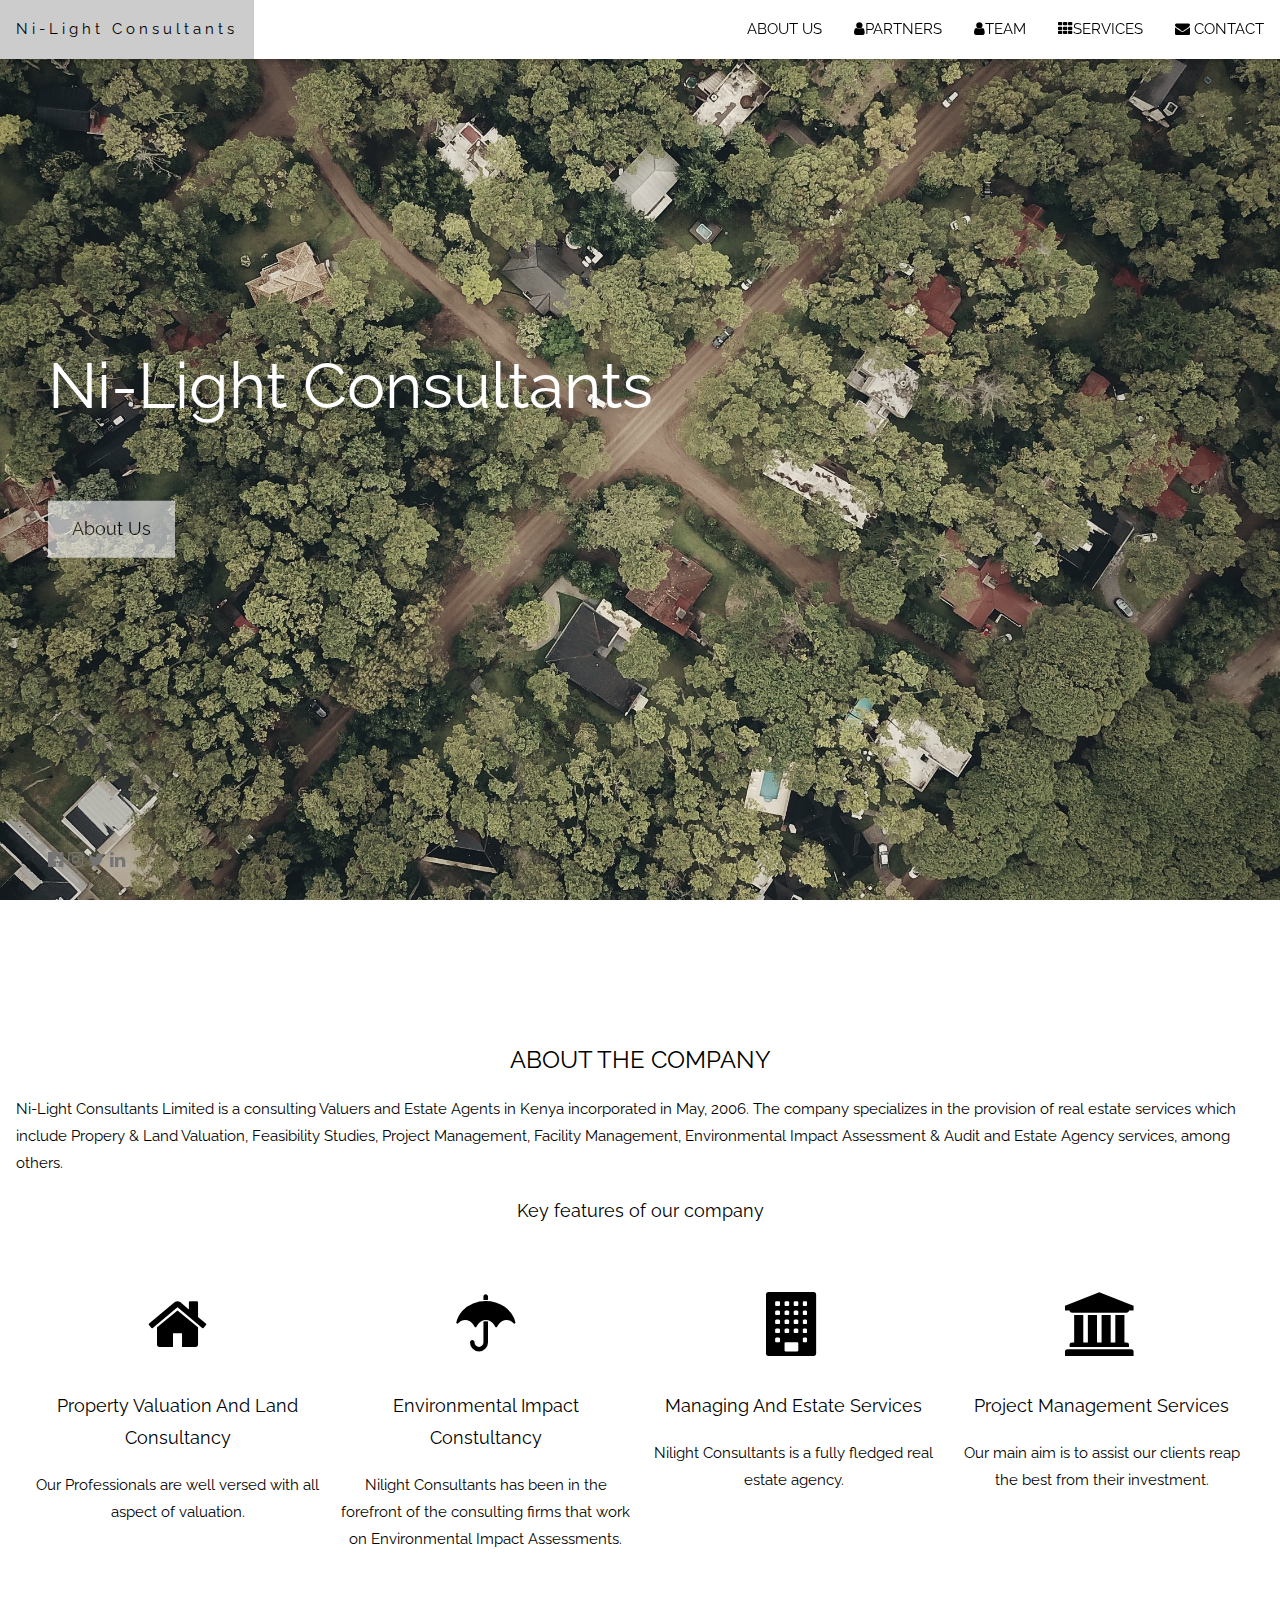
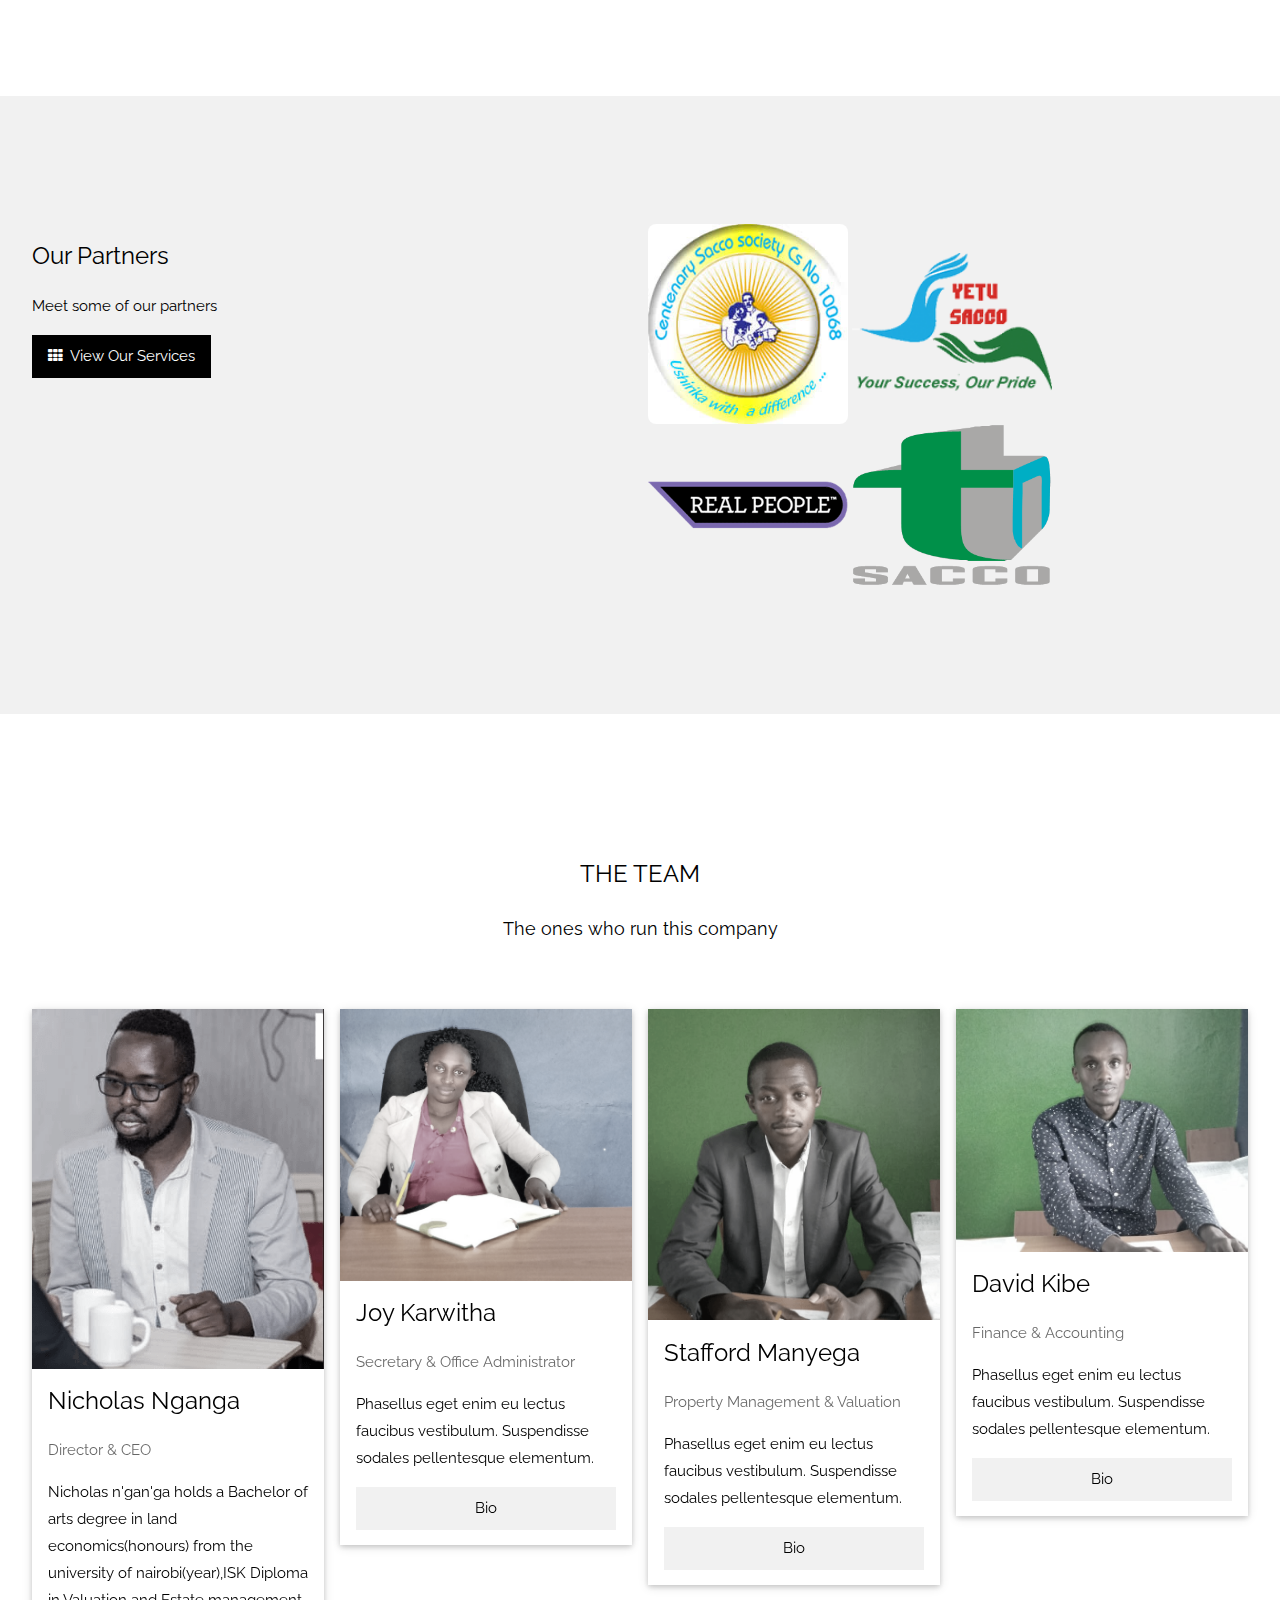
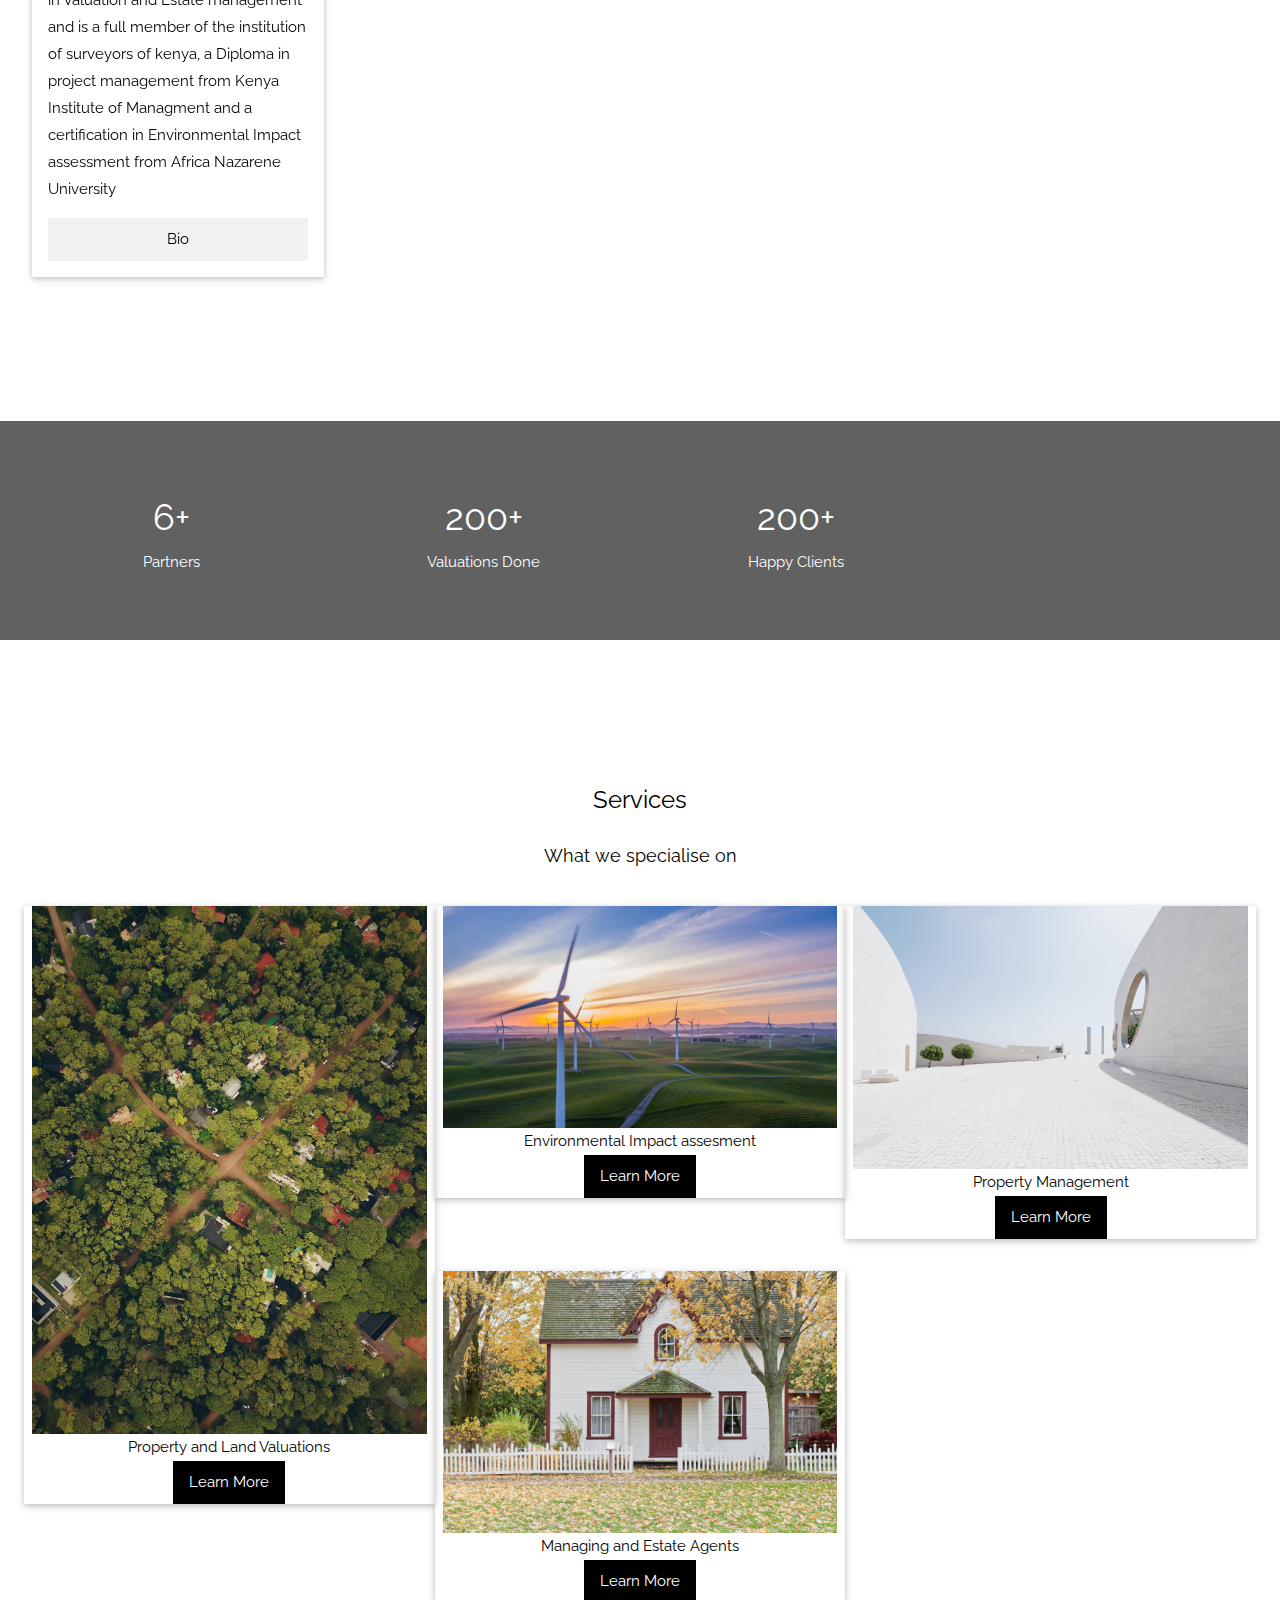
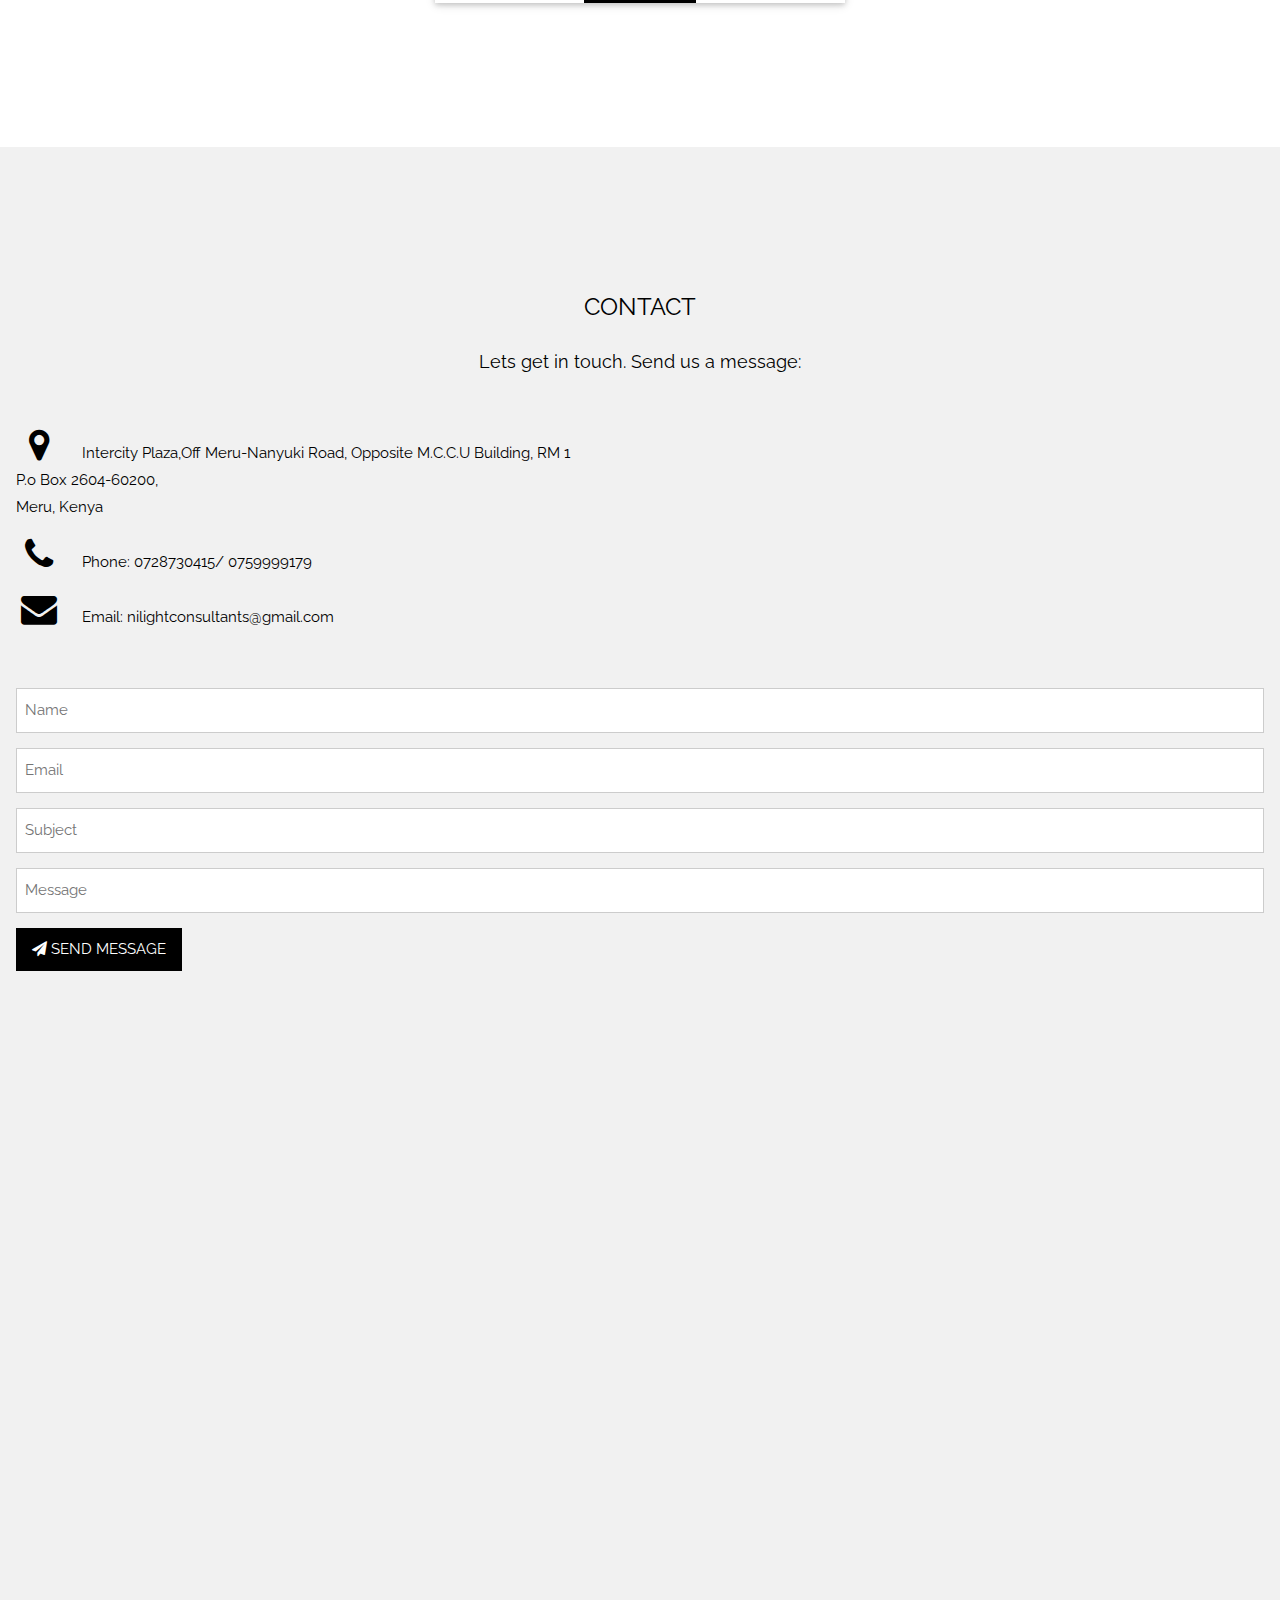
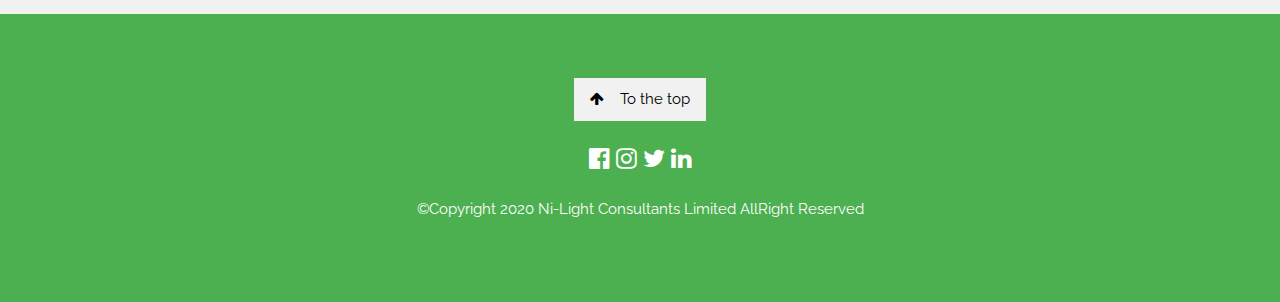
<file: index.html>
<!DOCTYPE html>
<html>
<title>Ni-Light Consultants</title>
<meta charset="UTF-8">
<meta name="viewport" content="width=device-width, initial-scale=1">
<link rel="stylesheet" href="https://www.w3schools.com/w3css/4/w3.css">
<link rel="stylesheet" href="https://fonts.googleapis.com/css?family=Raleway">
<link rel="stylesheet" href="https://cdnjs.cloudflare.com/ajax/libs/font-awesome/4.7.0/css/font-awesome.min.css">
<link rel="stylesheet" href="main.css">
<body>

<!-- Navbar (sit on top) -->
<div class="w3-top">
  <div class="w3-bar w3-white w3-card" id="myNavbar">
    <a href="#home" class="w3-bar-item w3-button w3-wide">Ni-Light Consultants</a>
    <!-- Right-sided navbar links -->
    <div class="w3-right w3-hide-small">
      <a href="#about" class="w3-bar-item w3-button">ABOUT US</a>
      <a href="#partners" class="w3-bar-item w3-button"><i class="fa fa-user"></i>PARTNERS</a>
      <a href="#team" class="w3-bar-item w3-button"><i class="fa fa-user"></i>TEAM</a>
      <a href="#work" class="w3-bar-item w3-button"><i class="fa fa-th"></i>SERVICES</a>
      <a href="#contact" class="w3-bar-item w3-button"><i class="fa fa-envelope"></i> CONTACT</a>
    </div>
    <!-- Hide right-floated links on small screens and replace them with a menu icon -->

    <a href="javascript:void(0)" class="w3-bar-item w3-button w3-right w3-hide-large w3-hide-medium" onclick="w3_open()">
      <i class="fa fa-bars"></i>
    </a>
  </div>
</div>

<!-- Sidebar on small screens when clicking the menu icon -->
<nav class="w3-sidebar w3-bar-block w3-blue w3-card w3-animate-left w3-hide-medium w3-hide-large" style="display:none" id="mySidebar">
  <a href="javascript:void(0)" onclick="w3_close()" class="w3-bar-item w3-button w3-large w3-padding-16">Close ×</a>
  <a href="#about" onclick="w3_close()" class="w3-bar-item w3-button">ABOUT US</a>
  <a href="#partners" class="w3-bar-item w3-button"><i class="fa fa-user"></i>PARTNERS</a>
  <a href="#team" onclick="w3_close()" class="w3-bar-item w3-button">TEAM</a>
  <a href="#work" onclick="w3_close()" class="w3-bar-item w3-button">SERVICES</a>
  <a href="#contact" onclick="w3_close()" class="w3-bar-item w3-button">CONTACT</a>
</nav>

<!-- Header with full-height image -->
<header class="bgimg-1 w3-display-container w3-grayscale-min" id="home">
  <div class="w3-display-left w3-text-white" style="padding:48px">
    <span class="w3-jumbo w3-hide-small">Ni-Light Consultants</span><br>
    <span class="w3-xxlarge w3-hide-large w3-hide-medium">Start something that matters</span><br>
    <span class="w3-large"></span>
    <p><a href="#about" class="w3-button w3-white w3-padding-large w3-large w3-margin-top w3-opacity w3-hover-opacity-off">About Us</a></p>
  </div> 
  <div class="w3-display-bottomleft w3-text-grey w3-large" style="padding:24px 48px">
    <i class="fa fa-facebook-official w3-hover-opacity"></i>
    <i class="fa fa-instagram w3-hover-opacity"></i>
    <i class="fa fa-twitter w3-hover-opacity"></i>
    <i class="fa fa-linkedin w3-hover-opacity"></i>
  </div>
</header>

<!-- About Section -->
<div class="w3-container" style="padding:128px 16px" id="about">
  <h3 class="w3-center">ABOUT THE COMPANY</h3>
  <p>Ni-Light Consultants Limited is a consulting Valuers and Estate Agents in Kenya incorporated in May, 2006. The company specializes in the provision of real estate services which include Propery & Land Valuation, Feasibility Studies, Project Management, Facility Management, Environmental Impact Assessment & Audit and Estate Agency services,  among others.</p>
  <p class="w3-center w3-large">Key features of our company</p>
  <div class="w3-row-padding w3-center" style="margin-top:64px">
    <div class="w3-quarter">
      <i class="fa fa-home w3-margin-bottom w3-jumbo w3-center"></i>
      <p class="w3-large">Property Valuation And Land Consultancy<p>
      <p>Our Professionals are well versed with all aspect of valuation.</p>
    </div>
    <div class="w3-quarter">
      <i class="fa fa-umbrella w3-margin-bottom w3-jumbo"></i>
      <p class="w3-large">Environmental Impact Constultancy</p>
      <p>Nilight Consultants has been in the forefront of the consulting firms that work on Environmental Impact Assessments.</p>
    </div>
    <div class="w3-quarter">
      <i class="fa fa-building w3-margin-bottom w3-jumbo"></i>
      <p class="w3-large">Managing And Estate Services</p>
      <p>Nilight Consultants is a fully fledged real estate agency.</p>
    </div>
    <div class="w3-quarter">
      <i class="fa fa-university w3-margin-bottom w3-jumbo"></i>
      <p class="w3-large">Project Management Services</p>
      <p>Our main aim is to assist our clients reap the best from their investment.</p>
    </div>
  </div>
</div>

<!-- Partners Section - "wgo we work with" -->
<div class="w3-container w3-light-grey" style="padding:128px 16px" id="partners">
  <div class="w3-row-padding">
    <div class="w3-col m6">
      <h3>Our Partners</h3>
      <p>Meet some of our partners</p>
      <p><a href="#work" class="w3-button w3-black"><i class="fa fa-th"> </i> View Our Services</a></p>
    </div>
    <div class="w3-col m6">
      <img class="w3-image w3-round-large" src="assets/centenary-sacco-logo.jpg" alt="Buildings" width="200em" height="100em">
      <img class="w3-image w3-round-large" src="assets/logo (1).png" alt="Buildings" width="200em" height="100em">
      <img class="w3-image w3-round-large" src="assets/logo.png" alt="Buildings" width="200em" height="100em">
      <img class="w3-image w3-round-large" src="assets/tnsacco.png" alt="Buildings" width="200em" height="100em">
    </div>
  </div>
</div>

<!-- Team Section -->
<div class="w3-container" style="padding:128px 16px" id="team">
  <h3 class="w3-center">THE TEAM</h3> 
  <p class="w3-center w3-large">The ones who run this company</p>
  <div class="w3-row-padding w3-grayscale" style="margin-top:64px">
    <div class="w3-col l3 m6 w3-margin-bottom">
      <div class="w3-card">
        <img src="assets/nganga.png" alt="Nganga" style="width: 100%;">
        <div class="w3-container">
          <h3>Nicholas Nganga</h3>
          <p class="w3-opacity">Director & CEO</p>
          <p>Nicholas n'gan'ga holds a Bachelor of arts degree in land economics(honours) from the university of nairobi(year),ISK Diploma in Valuation and Estate management and is a full member of the institution of surveyors of kenya, a Diploma in project management from Kenya Institute of Managment and a certification in Environmental Impact assessment from Africa Nazarene University</p>
          <p><button class="w3-button w3-light-grey w3-block"></i>Bio</button></p>
        </div>
      </div>
    </div>
    <div class="w3-col l3 m6 w3-margin-bottom">
      <div class="w3-card">
        <img src="assets/joy1 (1).png" alt="Joy" style="width: 100%;">
        <div class="w3-container">
          <h3>Joy Karwitha</h3>
          <p class="w3-opacity">Secretary & Office Administrator</p>
          <p>Phasellus eget enim eu lectus faucibus vestibulum. Suspendisse sodales pellentesque elementum.</p>
          <p><button class="w3-button w3-light-grey w3-block"></i>Bio</button></p>
        </div>
      </div>
    </div>
    <div class="w3-col l3 m6 w3-margin-bottom">
      <div class="w3-card">
        <img src="assets/stafford.png" alt="stafford" style="width:100%">
        <div class="w3-container">
          <h3>Stafford Manyega</h3>
          <p class="w3-opacity">Property Management & Valuation</p>
          <p>Phasellus eget enim eu lectus faucibus vestibulum. Suspendisse sodales pellentesque elementum.</p>
          <p><button class="w3-button w3-light-grey w3-block"></i>Bio</button></p>
        </div>
      </div>
    </div>
    <div class="w3-col l3 m6 w3-margin-bottom">
      <div class="w3-card">
        <img src="assets/kibe1.jpeg" alt="David" style="width:100%">
        <div class="w3-container">
          <h3>David Kibe</h3>
          <p class="w3-opacity">Finance & Accounting</p>
          <p>Phasellus eget enim eu lectus faucibus vestibulum. Suspendisse sodales pellentesque elementum.</p>
          <p><button class="w3-button w3-light-grey w3-block"></i>Bio</button></p>
        </div>
      </div>
    </div>
  </div>
</div>

<!-- Promo Section "Statistics" -->
<div class="w3-container w3-row w3-center w3-dark-grey w3-padding-64">
  <div class="w3-quarter">
    <span class="w3-xxlarge">6+</span>
    <br>Partners
  </div>
  <div class="w3-quarter">
    <span class="w3-xxlarge">200+</span>
    <br>Valuations Done
  </div>
  <div class="w3-quarter">
    <span class="w3-xxlarge">200+</span>
    <br>Happy Clients
  </div>
</div>

<!-- Work Section -->
<div class="w3-container" style="padding:128px 16px" id="work">
  <h3 class="w3-center">Services</h3>
  <p class="w3-center w3-large">What we specialise on</p>
  <div class="w3-row-padding col-container">
    <div class="w3-col w3-panel w3-card w3-center s4"><img id="img" src="assets/land.jpg" alt="land" style="width: 100%;" > Property and Land Valuations <br><a href="services/valuation.html"><button class="w3-btn w3-black">Learn More</button></a></div>
    <div class="w3-col w3-panel w3-card w3-center s4"><img id="img" src="assets/impact-min.jpg" alt="environment" style="width:100%" > Environmental Impact assesment <br><a href="services/impact.html"><button class="w3-btn w3-black">Learn More</button></a></div>
    <div class="w3-col w3-panel w3-card w3-center s4"><img id="img" src="assets/propertyvaluation.jpg" alt="Property" style="width:100%" "> Property Management <br> <a href="services/managment.html"><button class="w3-btn w3-black">Learn More</button></a></div>
    <div class="w3-col w3-panel w3-card w3-center s4"><img id="img" src="assets/estate.jpg" alt="Estate" style="width: 100%;" > Managing and Estate Agents <br><a href="services/estate.html"><button class="w3-btn w3-black">Learn More</button></a> </div>
  </div>

  
</div>

<!-- Modal for full size images on click-->
<div id="modal01" class="w3-modal w3-black" onclick="this.style.display='none'">
  <span class="w3-button w3-xxlarge w3-black w3-padding-large w3-display-topright" title="Close Modal Image">×</span>
  <div class="w3-modal-content w3-animate-zoom w3-center w3-transparent w3-padding-64">
    <img id="img01" class="w3-image">
    <p id="caption" class="w3-opacity w3-large"></p>
  </div>
</div>


<!-- Contact Section -->
<div class="w3-container w3-light-grey" style="padding:128px 16px" id="contact">
  <h3 class="w3-center">CONTACT</h3>
  <p class="w3-center w3-large">Lets get in touch. Send us a message:</p>
  <div style="margin-top:48px">
    <p><i class="fa fa-map-marker fa-fw w3-xxlarge w3-margin-right"></i> Intercity Plaza,Off Meru-Nanyuki Road, Opposite M.C.C.U Building, RM 1 <br> P.o Box 2604-60200, <br> Meru, Kenya </p>
    <p><i class="fa fa-phone fa-fw w3-xxlarge w3-margin-right"></i> Phone: 0728730415/ 0759999179</p>
    <p><i class="fa fa-envelope fa-fw w3-xxlarge w3-margin-right"> </i> Email: nilightconsultants@gmail.com</p>
    <br>
    <form action="/action_page.php" target="_blank">
      <p><input class="w3-input w3-border" type="text" placeholder="Name" required name="Name"></p>
      <p><input class="w3-input w3-border" type="text" placeholder="Email" required name="Email"></p>
      <p><input class="w3-input w3-border" type="text" placeholder="Subject" required name="Subject"></p>
      <p><input class="w3-input w3-border" type="text" placeholder="Message" required name="Message"></p>
      <p>
        <button class="w3-button w3-black" type="submit">
          <i class="fa fa-paper-plane"></i> SEND MESSAGE
        </button>
      </p>
    </form>
    <!-- Image of location/map -->
    <div class="mapouter"><div class="gmap_canvas"><iframe width="600" height="500" id="gmap_canvas" src="https://maps.google.com/maps?q=meru&t=&z=13&ie=UTF8&iwloc=&output=embed" frameborder="0" scrolling="no" marginheight="0" marginwidth="0"></iframe><a href="https://www.enable-javascript.net/blog/divi-discount/">divi discount</a></div><style>.mapouter{position:relative;text-align:right;height:500px;width:600px;}.gmap_canvas {overflow:hidden;background:none!important;height:500px;width:600px;}</style></div>
  </div>
</div>

<!-- Footer -->
<footer class="w3-center w3-green w3-padding-64">
  <a href="#home" class="w3-button w3-light-grey"><i class="fa fa-arrow-up w3-margin-right"></i>To the top</a>
  <div class="w3-xlarge w3-section">
    <i class="fa fa-facebook-official w3-hover-opacity"></i>
    <i class="fa fa-instagram w3-hover-opacity"></i>
    <i class="fa fa-twitter w3-hover-opacity"></i>
    <i class="fa fa-linkedin w3-hover-opacity"></i>
  </div>
  <p>©Copyright 2020 Ni-Light Consultants Limited AllRight Reserved</a></p>
</footer>
 
<script src="main.js"></script>

</body>
</html>
</file>
<file: main.css>
/*services columns*/
* {
  box-sizing: border-box;
}

body,
h1,
h2,
h3,
h4,
h5,
h6 {
  font-family: "Raleway", sans-serif;
}

body,
html {
  height: 100%;
  line-height: 1.8;
}

/* Full height image header */
.bgimg-1 {
  background-position: center;
  background-size: cover;
  background-image: url("assets/land.jpg");
  min-height: 100%;
}

.w3-bar .w3-button {
  padding: 16px;
}

/*services columns*/
* {
  box-sizing: border-box;
}

/* Create three equal columns that floats next to each other */
.column {
  float: left;
  width: 25%;
  padding: 10px;
  height: 300px;
  margin: 10px;
}

/* Clear floats after the columns */
.row:after {
  content: "";
  display: table;
  clear: both;
}

.col-container {
  display: table;
  width: 100%;
}
.col {
  display: table-cell;
  padding: 16px;
}
</file>
